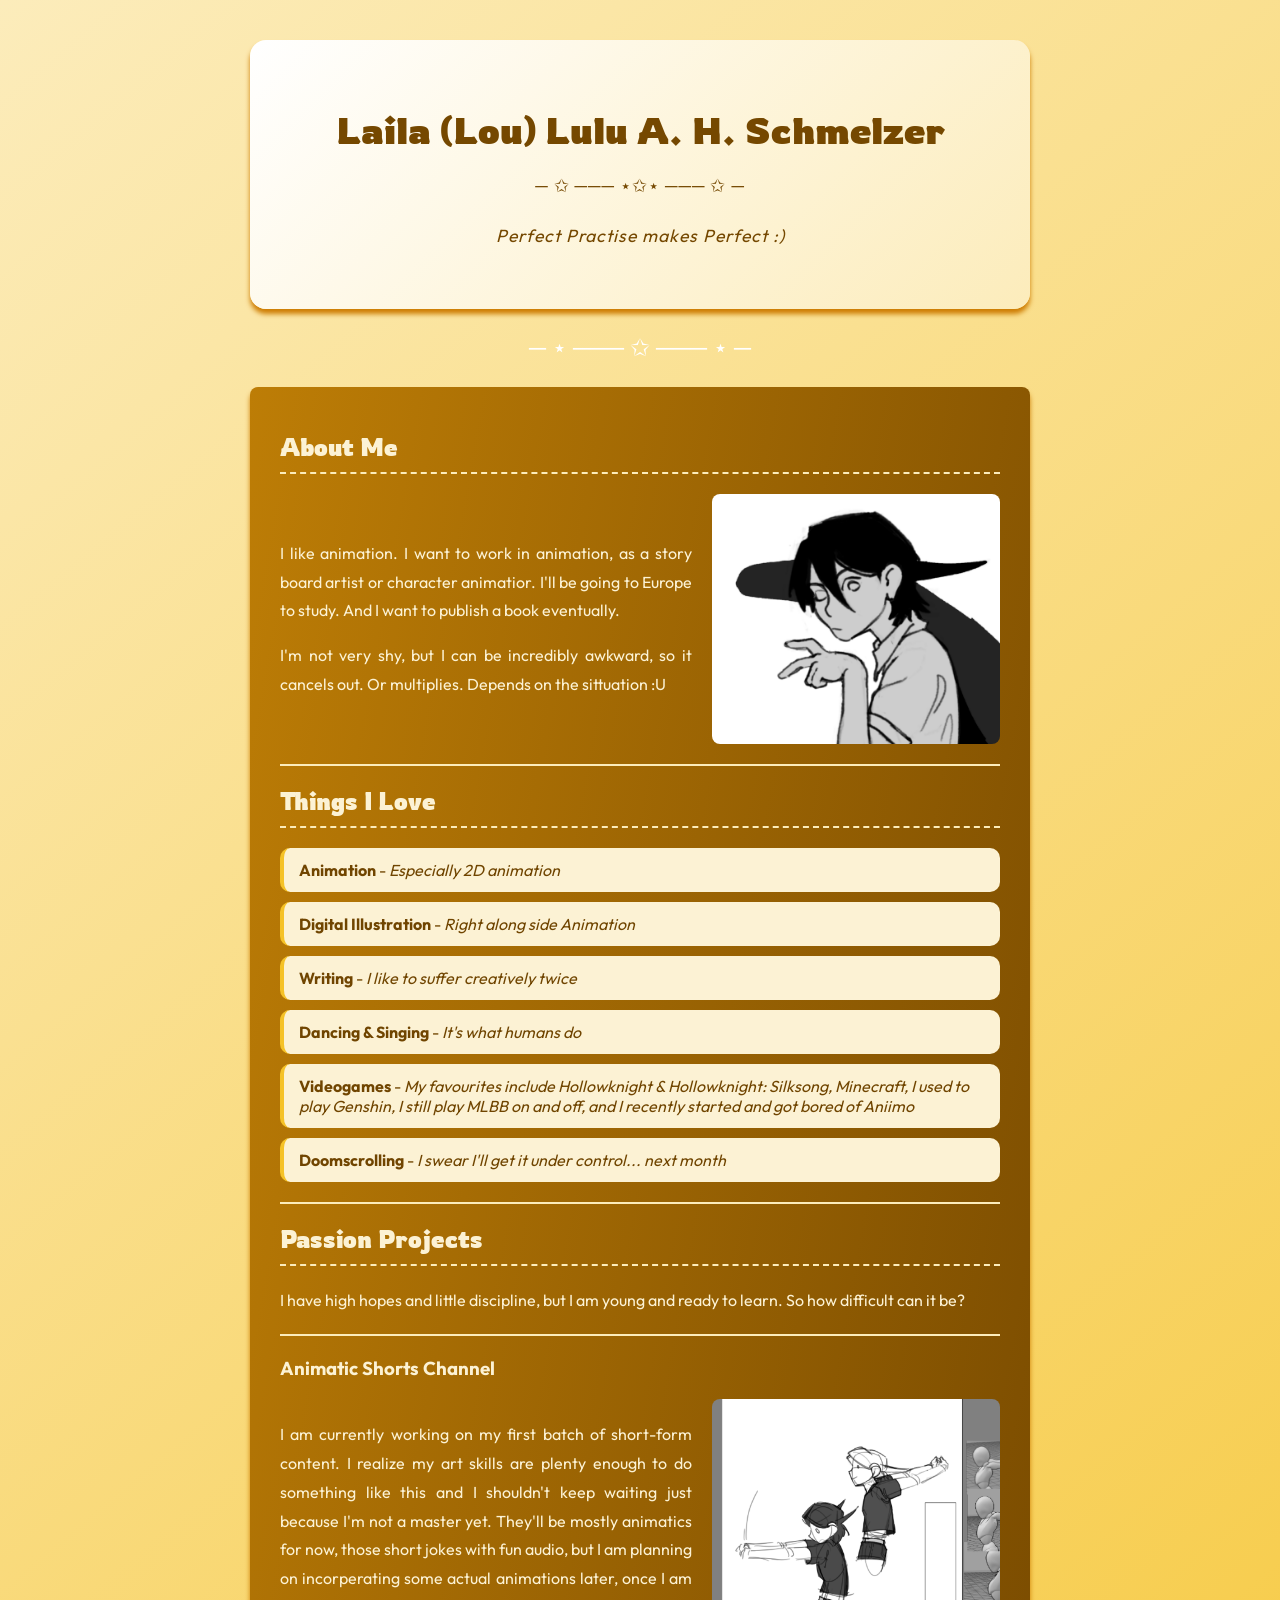
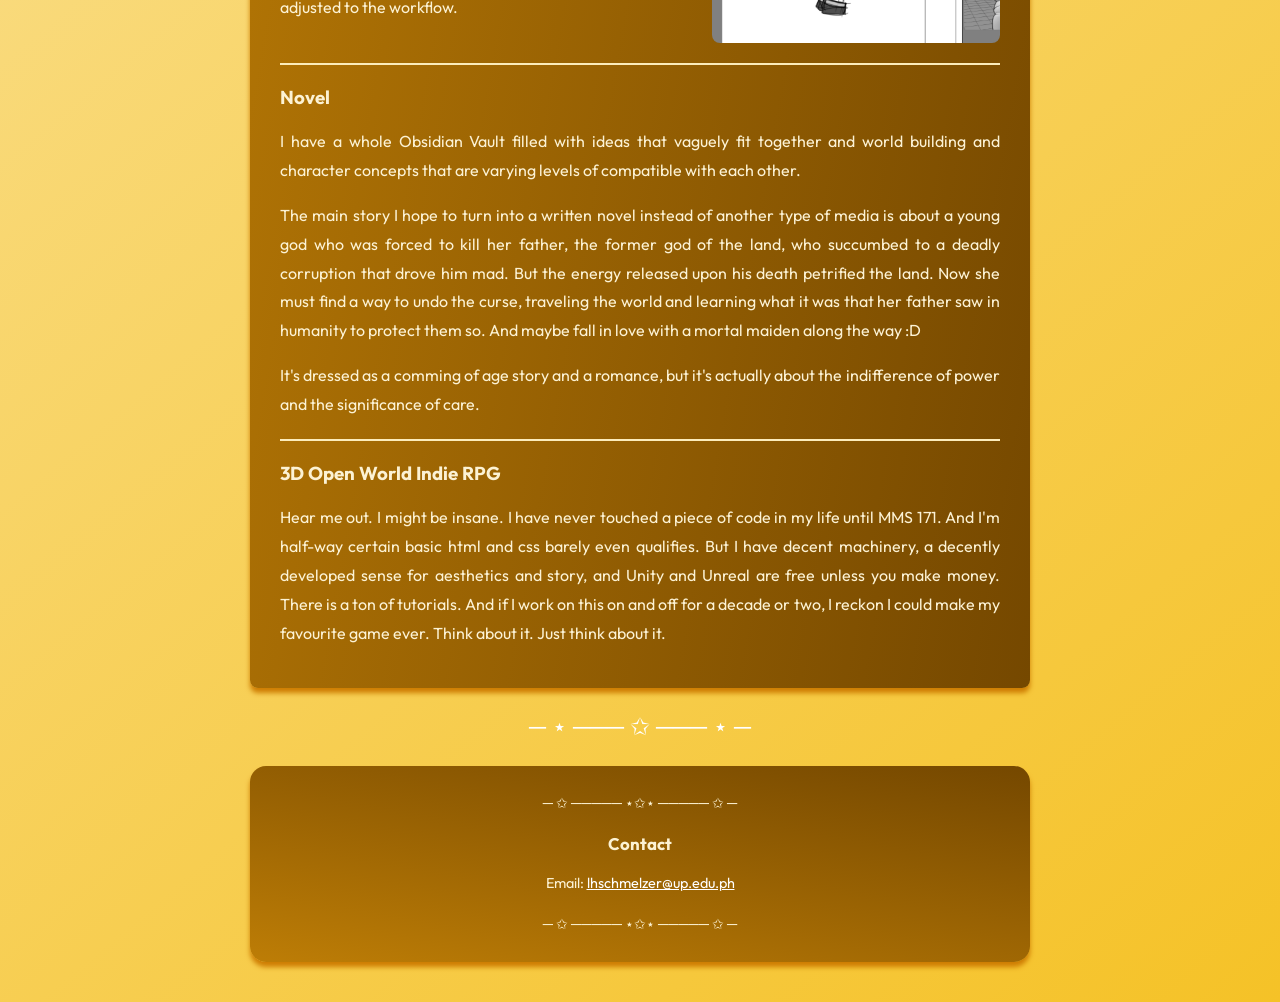
<file: index.html>
<!DOCTYPE html>
<html lang="en">
  <head>
    <meta charset="utf-8">
    <meta name="viewport" content="width=device-width, initial-scale=1.0">
    <title>My Profile</title>
    <link rel="stylesheet" href="styles.css">
    <link rel="preconnect" href="https://fonts.googleapis.com">
    <link rel="preconnect" href="https://fonts.gstatic.com" crossorigin>
    <link href="https://fonts.googleapis.com/css2?family=Outfit:wght@100..900&family=Rowdies:wght@300;400;700&display=swap" rel="stylesheet">
  </head>
  <body>
    <div class="container">
    <header>
      <h1 style="text-align: center">Laila (Lou) Lulu A. H. Schmelzer</h1>
      <p style="text-align: center">─ ✩ ─── ⋆✩⋆ ─── ✩ ─</p>
      <p style="text-align: center"><em>Perfect Practise makes Perfect :)</em></p>
  </header>
  <main>
    <div class="decoration"> ─ ⋆ ─── ✩ ─── ⋆ ─ </div>
    <section>
      <h2>About Me</h2>
      <div class="image-text-row">
        <img src="piece.PNG" alt="stylized sketch of me, expression: curious/surprised" class="side-image">
        <div class="text-content">
          <p>I like animation. I want to work in animation, as a story board artist or character animatior. I'll be going to Europe to study. And I want to publish a book eventually.</p>
          <p>I'm not very shy, but I can be incredibly awkward, so it cancels out. Or multiplies. Depends on the sittuation :U</p>
        </div>
      </div>
    <hr>
      <h2>Things I Love</h2>
      <ul>
        <li> <b>Animation</b> - <em>Especially 2D animation</em></li>
        <li> <b>Digital Illustration</b> - <em>Right along side Animation</em></li>
        <li> <b>Writing</b> - <em>I like to suffer creatively twice</em></li>
        <li> <b>Dancing & Singing</b> - <em>It's what humans do</em></li>
        <li> <b>Videogames</b> - <em>My favourites include Hollowknight & Hollowknight: Silksong, Minecraft, 
          I used to play Genshin, I still play MLBB on and off, and I recently started and got bored of Aniimo</em></li>
        <li> <b>Doomscrolling</b> - <em>I swear I'll get it under control... next month</em></li>
     </ul>
    <hr>
    <h2>Passion Projects</h2>
    <p>I have high hopes and little discipline, but I am young and ready to learn. So how difficult can it be?</p>
      <hr>
      <h3>Animatic Shorts Channel</h3>
      <div class="image-text-row">
        <img src="Other.PNG" alt="screenshots of sketches of my work-in-progress shorts" class="side-image">
        <div class="text-content">
          <p>I am currently working on my first batch of short-form content. I realize my art skills are plenty enough to do something like this and I shouldn't keep waiting just because I'm not a master yet. They'll be mostly animatics for now, those short jokes with fun audio, but I am planning on incorperating some actual animations later, once I am adjusted to the workflow.</p>
        </div>
      </div>
      <hr>
      <h3>Novel</h3>
      <p>I have a whole Obsidian Vault filled with ideas that vaguely fit together and world building and character 
        concepts that are varying levels of compatible with each other.</p>
      <p>The main story I hope to turn into a written novel instead of another type of media is about a young god who 
        was forced to kill her father, the former god of the land, who succumbed to a deadly corruption that drove him mad. 
        But the energy released upon his death petrified the land. Now she must find a way to undo the curse, traveling 
        the world and learning what it was that her father saw in humanity to protect them so. And maybe fall in love 
        with a mortal maiden along the way :D</p>
      <p>It's dressed as a comming of age story and a romance, but it's actually about the indifference of power and the 
        significance of care.</p>
      <hr>
      <h3>3D Open World Indie RPG</h3>
      <p>Hear me out. I might be insane. I have never touched a piece of code in my life until MMS 171. And I'm half-way 
        certain basic html and css barely even qualifies. But I have decent machinery, a decently developed sense for 
        aesthetics and story, and Unity and Unreal are free unless you make money. There is a ton of tutorials. And if I work 
        on this on and off for a decade or two, I reckon I could make my favourite game ever. Think about it. Just think about it.</p>
    </section>
  <div class="decoration"> ─ ⋆ ─── ✩ ─── ⋆ ─ </div>
  </main>
  <footer>
      <p style="text-align: center">─ ✩ ───── ⋆✩⋆ ───── ✩ ─</p>
      <h3 style="text-align: center">Contact</h3>
      <p style="text-align: center">Email:
        <a href=lhschmelzer@up.edu.ph >lhschmelzer@up.edu.ph</a>
      </p>
      <p style="text-align: center">─ ✩ ───── ⋆✩⋆ ───── ✩ ─</p>
  </footer>
  </div>
  </body>
</html>
</file>
<file: styles.css>
* {
  box-sizing: border-box;
}
body {
  background: linear-gradient(140deg, #fcecbb, #f5c227);
  margin: 0;
  padding: 40px 20px;
}
.container {
  max-width: 780px;
  margin: auto;
}
p {
  text-align: justify;
}
header {
  background: linear-gradient(135deg, white, #fcecbb);
  color: #754800;
  text-align: center;
  padding: 40px 20px;
  border-radius: 16px;
  box-shadow: 0 5px 5px #ce7d03;
  overflow: hidden;
  transition: transform 0.3s ease, box-shadow 0.3s ease;
}
header h1 {
  color: #754800;
  font-family: "Rowdies", sans-serif;
  font-size: 2.4em;
  margin-bottom: 10px;
}
header p {
  font-size: 1.1em;
  letter-spacing: 1px;
}
header:hover {
  transform: translateY(-4px);
}
.decoration {
  text-align: center;
  color: white;
  font-size: 24px;
  margin: 25px 0;
}
hr {
  border: none;
  height: 2px;
  background: #fcecbb;
  margin: 20px 0;
}
img {
  max-width: 40%;
  height: auto;
  border-radius: 8px;
  display: block;
}
section {
  background: linear-gradient(100deg, #bd7d06, #754800);
  color: #FCF2D4;
  padding: 25px 30px;
  margin-bottom: 22px;
  border-radius: 8px;
  border: 0px;
  box-shadow: 0 5px 5px #ce7d03;
  transition: transform 0.3s ease, box-shadow 0.3s ease;
}
section:hover {
  transform: translateY(-3px);
}
.image-text-row {
  display: flex;
  align-items: center;
  gap: 20px;
  flex-direction: row-reverse;
}
.side-image {
  max-width: 40%;
  height: auto;
  border-radius: 8px;
}
.text-content {
  flex: 1;
}
@media (max-width: 600px) {
  .image-text-row {
    flex-direction: column;
    gap: 0px;
  }
  .side-image {
    max-width: 80%;
    margin: 0;
  }
}
footer {
  text-align: center;
  background: linear-gradient(10deg, #bd7d06, #754800);
  color: #FCF2D4;
  padding: 10px;
  font-size: 0.9em;
  border-radius: 16px;
  box-shadow: 0 5px 5px #ce7d03;
  overflow: hidden;
  transition: transform 0.3s ease, box-shadow 0.3s ease;
}
footer:hover {
  transform: translateY(-3px);
}
h2 {
  border-bottom: 2px dashed #fcecbb;
  padding-bottom: 10px;
  font-family: "Rowdies", sans-serif;
}
h3 {
  font-family: "Outfit", sans-serif;
}
p {
  line-height: 1.8;
  font-family: "Outfit", sans-serif;
}
ul {
  list-style: none;
  padding-left: 0;
  font-family: "Outfit", sans-serif
}
li {
  background: #FCF2D4;
  color: #704500;
  margin: 10px 0;
  padding: 12px 15px;
  border-radius: 10px;
  border-left: 4px solid #f5c227;
}
h1:hover {
  transform: translateY(-4px);
  transition: transform 0.3s ease, box-shadow 0.3s ease;
}
h2:hover {
  transform: translateY(-4px);
  transition: transform 0.3s ease, box-shadow 0.3s ease;
}
h3:hover {
  transform: translateY(-4px);
  transition: transform 0.3s ease, box-shadow 0.3s ease;
}
p:hover {
  transform: translateY(-4px);
  transition: transform 0.3s ease, box-shadow 0.3s ease;
}
li:hover {
  transform: translateY(-4px);
  transition: transform 0.3s ease, box-shadow 0.3s ease;
}
a:link {
  color: white;
}
.outfit-custom {
  font-family: "Outfit", sans-serif;
  font-optical-sizing: auto;
  font-weight: 400;
  font-style: normal;
}
.rowdies-regular {
  font-family: "Rowdies", sans-serif;
  font-weight: 400;
  font-style: normal;
}
</file>
